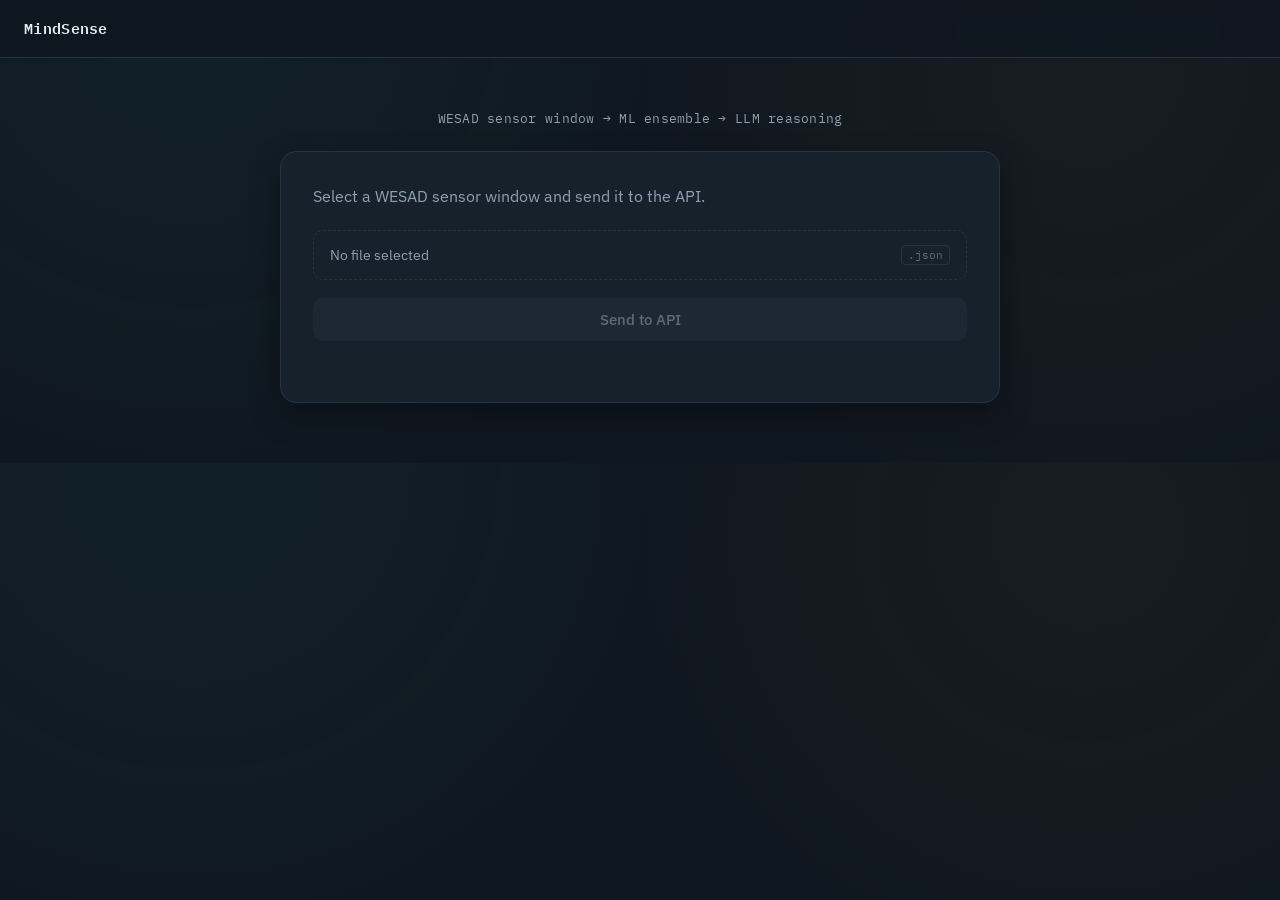
<file: test_website/index.html>
<!DOCTYPE html>
<html lang="en">
<head>
    <meta charset="UTF-8">
    <meta name="viewport" content="width=device-width, initial-scale=1.0">
    <title>MindSense API Demo</title>
    <link rel="preconnect" href="https://fonts.googleapis.com">
    <link rel="preconnect" href="https://fonts.gstatic.com" crossorigin>
    <link href="https://fonts.googleapis.com/css2?family=IBM+Plex+Mono:wght@400;500;600&family=IBM+Plex+Sans:wght@400;500;600&display=swap" rel="stylesheet">
    <link rel="stylesheet" href="style.css">
</head>

<body>

<!-- TOP BAR -->
<header class="topbar">
    <div class="brand">
        <span class="brand-name">MindSense</span>
    </div>
    <button id="newSampleTab" class="new-sample-tab hidden">
        <span class="plus" aria-hidden="true">+</span> New sample
    </button>
</header>

<div class="container">

    <p class="tagline">WESAD sensor window &rarr; ML ensemble &rarr; LLM reasoning</p>

    <!-- UPLOAD PANEL (hero on load, becomes a slide-in drawer after a prediction) -->
    <section id="uploadPanel" class="upload-panel">

        <div class="upload-panel-inner">

            <div class="drawer-header">
                <h2>Test a WESAD window</h2>
                <button id="closeDrawer" class="drawer-close" aria-label="Close panel">&times;</button>
            </div>

            <p class="upload-copy">
                Select a WESAD sensor window and send it to the API.
            </p>

            <label class="file-drop" for="jsonFile">
                <input
                    type="file"
                    id="jsonFile"
                    accept=".json,application/json"
                >
                <span id="fileName" class="file-drop-label">No file selected</span>
                <span class="file-drop-hint">.json</span>
            </label>

            <button id="sendButton" disabled>
                Send to API
            </button>

            <div id="status" role="status" aria-live="polite"></div>

        </div>

    </section>

    <div id="drawerOverlay" class="drawer-overlay"></div>


    <!-- RESULTS -->
    <main id="results" class="results hidden">

        <!-- DETECTED STATE + CONFIDENCE -->
        <section class="pulse-hero">

            <svg class="pulse-trace" viewBox="0 0 400 40" preserveAspectRatio="none" aria-hidden="true">
                <path d="M0,20 L30,20 L38,6 L46,34 L54,20 L100,20 L130,20 L138,6 L146,34 L154,20 L200,20 L230,20 L238,6 L246,34 L254,20 L300,20 L330,20 L338,6 L346,34 L354,20 L400,20" />
            </svg>

            <div class="label">Detected state</div>

            <div id="detectedState" class="state">--</div>

            <div class="confidence-row">
                <div id="confidence" class="confidence">--%</div>
                <div class="confidence-track">
                    <div id="confidenceBar" class="confidence-fill"></div>
                </div>
            </div>

        </section>


        


        <!-- LLM REASONING SECTION -->
        <div class="section-divider ai">
            <span class="ai-badge">
                <svg class="spark" viewBox="0 0 20 20" aria-hidden="true">
                    <path d="M10 1 L12 8 L19 10 L12 12 L10 19 L8 12 L1 10 L8 8 Z" />
                </svg>
                AI reasoning
            </span>
            <p class="section-note">
                Generated by an LLM reasoning over the ensemble's output — context and support, not a clinical read.
            </p>
        </div>

        <!-- USER SUMMARY — directly under the hero -->
        <section class="summary-card">
            <div class="eyebrow">Summary</div>
            <p id="userSummary"></p>
        </section>

        <!--section class="card">
            <h2>Physiological interpretation</h2>
            <p id="physiologicalInterpretation"></p>
        </section-->

        <section class="card">
            <h2>Trend</h2>
            <p id="trend"></p>
        </section>


        <!-- MODEL ENSEMBLE SECTION -->
        <div class="section-divider ml">
            <span class="ml-badge">Model ensemble</span>
            <p class="section-note">
                How the individual sensor models voted before the LLM reasoned over them.
            </p>
        </div>

        <section class="card">
            <p id="agreementSummary" class="agreement-summary"></p>

            <div class="models">

                <div>
                    <h3>Agreeing</h3>
                    <ul id="agreeingModels"></ul>
                </div>

                <div>
                    <h3>Disagreeing</h3>
                    <ul id="disagreeingModels"></ul>
                </div>

            </div>

        </section>


        <!-- RAW API RESPONSE — collapsible -->
        <section class="raw-json-card">

            <button id="rawJsonToggle" class="raw-json-toggle" aria-expanded="false">
                <span>Raw API response</span>
                <svg class="chevron" viewBox="0 0 12 8" aria-hidden="true">
                    <path d="M1 1 L6 6 L11 1" />
                </svg>
            </button>

            <pre id="rawJson" class="raw-json-content collapsed"></pre>

        </section>

    </main>

</div>

<script src="script.js"></script>

</body>
</html>
</file>
<file: test_website/style.css>
:root {
    --bg: #0F1720;
    --surface: #16212C;
    --surface-2: #1C2833;
    --border: #263341;
    --text: #E7ECF1;
    --text-dim: #8FA0B3;
    --text-faint: #5C6B7A;

    --accent-ml: #45D2C4;      /* ensemble / cool signal */
    --accent-ml-dim: rgba(69, 210, 196, 0.14);

    --accent-ai: #E8A33D;      /* LLM reasoning / warm */
    --accent-ai-dim: rgba(232, 163, 61, 0.14);

    --accent-bad: #D9707B;
    --accent-bad-dim: rgba(217, 112, 123, 0.14);

    --radius: 10px;
    --radius-lg: 16px;

    --font-body: "IBM Plex Sans", Arial, Helvetica, sans-serif;
    --font-mono: "IBM Plex Mono", "SFMono-Regular", Consolas, monospace;
}

* {
    box-sizing: border-box;
}

body {
    margin: 0;
    font-family: var(--font-body);
    background: var(--bg);
    background-image:
        radial-gradient(circle at 15% 0%, rgba(69, 210, 196, 0.05), transparent 45%),
        radial-gradient(circle at 85% 15%, rgba(232, 163, 61, 0.04), transparent 40%);
    color: var(--text);
}

.container {
    width: 90%;
    max-width: 720px;
    margin: 0 auto;
    padding: 24px 0 60px;
}


/* ============================================
   TOP BAR
============================================ */

.topbar {
    position: sticky;
    top: 0;
    z-index: 20;
    display: flex;
    align-items: center;
    justify-content: space-between;
    padding: 16px 24px;
    background: rgba(15, 23, 32, 0.85);
    backdrop-filter: blur(8px);
    border-bottom: 1px solid var(--border);
}

.brand {
    display: flex;
    align-items: center;
    gap: 10px;
    font-family: var(--font-mono);
    font-weight: 600;
    font-size: 15px;
    letter-spacing: 0.02em;
}

.brand-pulse-dot {
    width: 8px;
    height: 8px;
    border-radius: 50%;
    background: var(--accent-ml);
    box-shadow: 0 0 0 0 rgba(69, 210, 196, 0.6);
    animation: pulse-dot 2.4s ease-out infinite;
}

@keyframes pulse-dot {
    0%   { box-shadow: 0 0 0 0 rgba(69, 210, 196, 0.55); }
    70%  { box-shadow: 0 0 0 8px rgba(69, 210, 196, 0); }
    100% { box-shadow: 0 0 0 0 rgba(69, 210, 196, 0); }
}

.new-sample-tab {
    display: inline-flex;
    align-items: center;
    gap: 6px;
    border: 1px solid var(--border);
    background: var(--surface-2);
    color: var(--text);
    border-radius: 999px;
    padding: 8px 16px 8px 12px;
    font-family: var(--font-body);
    font-size: 13px;
    font-weight: 500;
    cursor: pointer;
    transition: border-color 0.15s ease, background 0.15s ease;
}

.new-sample-tab .plus {
    color: var(--accent-ml);
    font-size: 15px;
    line-height: 1;
}

.new-sample-tab:hover {
    border-color: var(--accent-ml);
    background: var(--accent-ml-dim);
}

.tagline {
    text-align: center;
    color: var(--text-dim);
    font-family: var(--font-mono);
    font-size: 13px;
    letter-spacing: 0.02em;
    margin: 28px 0 24px;
}


/* ============================================
   UPLOAD PANEL — hero by default, becomes a drawer
============================================ */

.upload-panel {
    background: var(--surface);
    border: 1px solid var(--border);
    border-radius: var(--radius-lg);
    box-shadow: 0 12px 30px rgba(0, 0, 0, 0.35);
}

.upload-panel-inner {
    padding: 32px;
}

.upload-panel .drawer-header {
    display: none; /* only shown once the panel becomes a drawer */
}

.upload-panel h2 {
    margin: 0 0 8px;
    font-size: 19px;
}

.upload-copy {
    color: var(--text-dim);
    margin: 0 0 22px;
    line-height: 1.5;
}

/* File input, styled as a drop target */

.file-drop {
    position: relative;
    display: flex;
    align-items: center;
    justify-content: space-between;
    gap: 12px;
    border: 1px dashed var(--border);
    border-radius: var(--radius);
    padding: 14px 16px;
    cursor: pointer;
    transition: border-color 0.15s ease, background 0.15s ease;
}

.file-drop:hover {
    border-color: var(--accent-ml);
    background: var(--accent-ml-dim);
}

.file-drop input[type="file"] {
    position: absolute;
    inset: 0;
    opacity: 0;
    cursor: pointer;
}

.file-drop-label {
    color: var(--text-dim);
    font-size: 14px;
    overflow: hidden;
    text-overflow: ellipsis;
    white-space: nowrap;
}

.file-drop-hint {
    font-family: var(--font-mono);
    font-size: 11px;
    color: var(--text-faint);
    border: 1px solid var(--border);
    border-radius: 4px;
    padding: 2px 6px;
    flex-shrink: 0;
}

button {
    border: none;
    border-radius: var(--radius);
    padding: 12px 22px;
    font-size: 15px;
    font-weight: 500;
    font-family: var(--font-body);
    cursor: pointer;
    background: var(--accent-ml);
    color: #06201C;
    margin-top: 18px;
    width: 100%;
    transition: filter 0.15s ease;
}

button:disabled {
    background: var(--surface-2);
    color: var(--text-faint);
    cursor: not-allowed;
}

button:hover:not(:disabled) {
    filter: brightness(1.08);
}

#status {
    margin-top: 16px;
    font-family: var(--font-mono);
    font-size: 13px;
    color: var(--text-dim);
    min-height: 1em;
}


/* ---- Drawer mode ---- */

.drawer-overlay {
    position: fixed;
    inset: 0;
    background: rgba(6, 10, 14, 0.6);
    opacity: 0;
    pointer-events: none;
    transition: opacity 0.2s ease;
    z-index: 29;
}

.drawer-overlay.visible {
    opacity: 1;
    pointer-events: auto;
}

.upload-panel.drawer {
    position: fixed;
    top: 0;
    right: 0;
    height: 100%;
    width: min(380px, 92vw);
    max-width: none;
    border-radius: 0;
    border-top: none;
    border-bottom: none;
    border-right: none;
    transform: translateX(100%);
    transition: transform 0.25s ease;
    z-index: 30;
    overflow-y: auto;
}

.upload-panel.drawer.open {
    transform: translateX(0);
}

.upload-panel.drawer .drawer-header {
    display: flex;
    align-items: center;
    justify-content: space-between;
    margin-bottom: 8px;
}

.upload-panel.drawer .drawer-header h2 {
    margin: 0;
}

.drawer-close {
    background: transparent;
    color: var(--text-dim);
    width: auto;
    margin: 0;
    padding: 4px 8px;
    font-size: 22px;
    line-height: 1;
}

.drawer-close:hover {
    color: var(--text);
    filter: none;
}


/* ============================================
   RESULTS
============================================ */

.results {
    margin-top: 28px;
}

.hidden {
    display: none;
}


/* ---- Pulse hero: detected state + confidence ---- */

.pulse-hero {
    position: relative;
    background: var(--surface);
    border: 1px solid var(--border);
    border-radius: var(--radius-lg);
    padding: 40px 32px 32px;
    text-align: center;
    overflow: hidden;
    margin-bottom: 20px;
}

.pulse-trace {
    position: absolute;
    top: 0;
    left: 0;
    width: 100%;
    height: 40px;
    fill: none;
    stroke: var(--accent-ml);
    stroke-width: 1.5;
    opacity: 0.55;
}

.pulse-trace path {
    stroke-dasharray: 400;
    stroke-dashoffset: 400;
    animation: draw-trace 1.6s ease-out forwards;
}

@keyframes draw-trace {
    to { stroke-dashoffset: 0; }
}

.pulse-hero .label {
    font-family: var(--font-mono);
    font-size: 12px;
    font-weight: 600;
    color: var(--text-faint);
    letter-spacing: 1.5px;
    text-transform: uppercase;
    margin-top: 12px;
}

.pulse-hero .state {
    font-family: var(--font-mono);
    font-size: 46px;
    font-weight: 600;
    margin: 10px 0 22px;
    background: linear-gradient(120deg, var(--accent-ml), var(--accent-ai));
    -webkit-background-clip: text;
    background-clip: text;
    color: transparent;
}

.confidence-row {
    max-width: 320px;
    margin: 0 auto;
}

.confidence {
    font-family: var(--font-mono);
    font-size: 22px;
    font-weight: 600;
    margin-bottom: 10px;
}

.confidence-track {
    height: 6px;
    border-radius: 999px;
    background: var(--surface-2);
    overflow: hidden;
}

.confidence-fill {
    height: 100%;
    width: 0%;
    border-radius: 999px;
    background: linear-gradient(90deg, var(--accent-ml), var(--accent-ai));
    transition: width 0.8s ease;
}


/* ---- Summary, directly under the hero ---- */

.summary-card {
    background: var(--surface);
    border: 1px solid var(--border);
    border-left: 3px solid var(--accent-ai);
    border-radius: var(--radius-lg);
    padding: 24px 28px;
    margin-bottom: 8px;
}

.summary-card .eyebrow {
    font-family: var(--font-mono);
    font-size: 11px;
    font-weight: 600;
    letter-spacing: 1.5px;
    text-transform: uppercase;
    color: var(--text-faint);
    margin-bottom: 10px;
}

.summary-card p {
    font-size: 18px;
    line-height: 1.55;
    margin: 0;
}


/* ---- Section dividers (AI reasoning vs model ensemble) ---- */

.section-divider {
    margin: 34px 0 14px;
    padding-top: 18px;
    border-top: 1px solid var(--border);
}

.ai-badge,
.ml-badge {
    display: inline-flex;
    align-items: center;
    gap: 6px;
    font-family: var(--font-mono);
    font-size: 12px;
    font-weight: 600;
    letter-spacing: 0.04em;
    text-transform: uppercase;
    padding: 5px 12px;
    border-radius: 999px;
}

.ai-badge {
    color: var(--accent-ai);
    background: var(--accent-ai-dim);
    border: 1px solid rgba(232, 163, 61, 0.35);
}

.ai-badge .spark {
    width: 12px;
    height: 12px;
    fill: var(--accent-ai);
}

.ml-badge {
    color: var(--accent-ml);
    background: var(--accent-ml-dim);
    border: 1px solid rgba(69, 210, 196, 0.35);
}

.section-note {
    color: var(--text-dim);
    font-size: 13.5px;
    margin: 10px 0 0;
    max-width: 46em;
    line-height: 1.5;
}


/* ---- Cards ---- */

.card {
    background: var(--surface);
    border: 1px solid var(--border);
    border-radius: var(--radius-lg);
    padding: 24px 28px;
    margin-bottom: 16px;
}

.card h2 {
    margin: 0 0 12px;
    font-size: 16px;
    font-family: var(--font-mono);
    font-weight: 600;
    color: var(--text-dim);
}

.card p {
    line-height: 1.6;
    margin: 0;
}

.agreement-summary {
    color: var(--text-dim);
    margin-bottom: 18px !important;
}


/* ---- Models ---- */

.models {
    display: grid;
    grid-template-columns: 1fr 1fr;
    gap: 24px;
}

.models h3 {
    font-size: 12px;
    font-family: var(--font-mono);
    font-weight: 600;
    letter-spacing: 0.06em;
    text-transform: uppercase;
    color: var(--text-faint);
    margin: 0 0 8px;
}

ul {
    list-style: none;
    padding: 0;
    margin: 0;
}

li {
    padding: 6px 0;
    font-size: 14px;
}

#agreeingModels li {
    color: var(--accent-ml);
}

#disagreeingModels li {
    color: var(--accent-bad);
}


/* ---- Raw JSON, collapsible ---- */

.raw-json-card {
    background: var(--surface);
    border: 1px solid var(--border);
    border-radius: var(--radius-lg);
    overflow: hidden;
    margin-top: 8px;
}

.raw-json-toggle {
    width: 100%;
    margin: 0;
    display: flex;
    align-items: center;
    justify-content: space-between;
    background: var(--surface);
    color: var(--text-dim);
    border-radius: 0;
    padding: 16px 24px;
    font-family: var(--font-mono);
    font-size: 13px;
}

.raw-json-toggle:hover:not(:disabled) {
    filter: none;
    background: var(--surface-2);
}

.raw-json-toggle .chevron {
    width: 12px;
    height: 8px;
    fill: none;
    stroke: var(--text-faint);
    stroke-width: 1.5;
    transition: transform 0.2s ease;
}

.raw-json-toggle.expanded .chevron {
    transform: rotate(180deg);
}

.raw-json-content {
    background: var(--surface-2);
    color: var(--text-dim);
    font-family: var(--font-mono);
    font-size: 12.5px;
    padding: 20px 24px;
    margin: 0;
    overflow-x: auto;
    white-space: pre-wrap;
    word-break: break-word;
    max-height: 420px;
    overflow-y: auto;
}

.raw-json-content.collapsed {
    display: none;
}


/* ============================================
   MOBILE
============================================ */

@media (max-width: 600px) {

    .container {
        width: 94%;
    }

    .topbar {
        padding: 14px 16px;
    }

    .upload-panel-inner {
        padding: 24px;
    }

    .upload-panel.drawer {
        width: 100%;
    }

    .pulse-hero {
        padding: 32px 20px 26px;
    }

    .pulse-hero .state {
        font-size: 34px;
    }

    .summary-card,
    .card {
        padding: 20px;
    }

    .models {
        grid-template-columns: 1fr;
        gap: 18px;
    }

}
</file>
